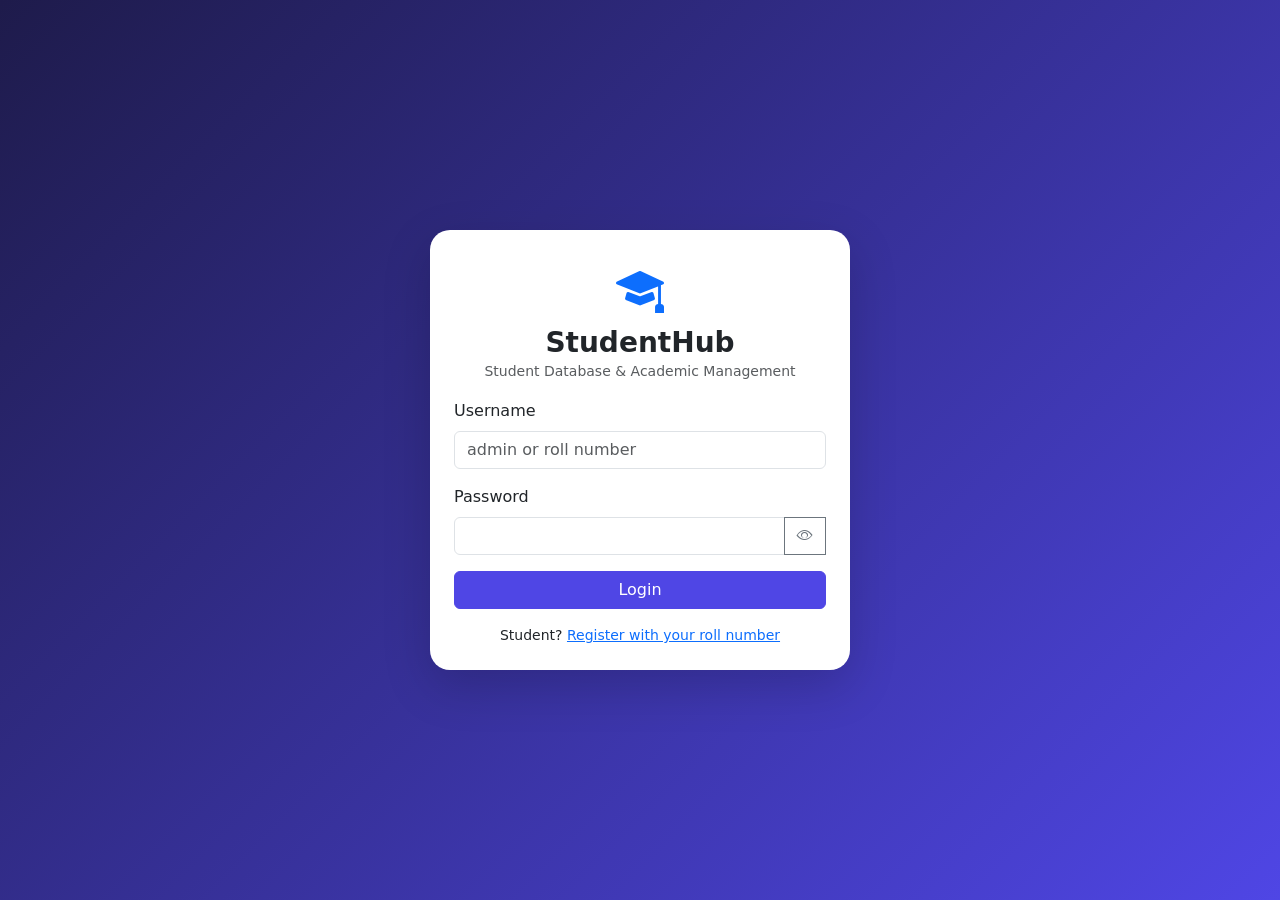
<file: index.html>
<!DOCTYPE html>
<html lang="en">
<head>
  <meta charset="UTF-8">
  <meta http-equiv="refresh" content="0; url=pages/login.html">
  <title>StudentHub</title>
</head>
<body><a href="pages/login.html">Go to StudentHub</a></body>
</html>
</file>
<file: css/style.css>
:root { --sidebar-w: 250px; --brand: #4f46e5; --brand-dark: #3730a3; }
body { background: #f4f6fb; font-family: "Segoe UI", system-ui, sans-serif; }
.app { display: flex; min-height: 100vh; }
.sidebar { width: var(--sidebar-w); background: #1e1b4b; color: #fff; position: fixed; top: 0; bottom: 0; left: 0; padding: 1rem; overflow-y: auto; z-index: 1040; transition: transform .25s; }
.sidebar .brand { font-size: 1.4rem; font-weight: 700; padding: .5rem .75rem 1.25rem; }
.sidebar a { display: flex; align-items: center; gap: .75rem; color: #c7d2fe; text-decoration: none; padding: .65rem .9rem; border-radius: .6rem; margin-bottom: .25rem; }
.sidebar a:hover, .sidebar a.active { background: var(--brand); color: #fff; }
.main { margin-left: var(--sidebar-w); flex: 1; min-width: 0; }
.topbar { background: #fff; padding: .75rem 1.25rem; display: flex; align-items: center; justify-content: space-between; box-shadow: 0 1px 4px rgba(0,0,0,.08); position: sticky; top: 0; z-index: 1030; }
.content { padding: 1.5rem; }
.card { border: 0; border-radius: 1rem; box-shadow: 0 2px 10px rgba(0,0,0,.06); }
.kpi .icon { width: 48px; height: 48px; border-radius: 12px; display: flex; align-items: center; justify-content: center; font-size: 1.5rem; }
.btn-brand { background: var(--brand); border-color: var(--brand); color: #fff; }
.btn-brand:hover { background: var(--brand-dark); border-color: var(--brand-dark); color: #fff; }
.avatar { width: 72px; height: 72px; border-radius: 50%; background: var(--brand); color: #fff; display: flex; align-items: center; justify-content: center; font-size: 1.8rem; font-weight: 700; }
.login-wrap { min-height: 100vh; display: flex; align-items: center; justify-content: center; background: linear-gradient(135deg, #1e1b4b, #4f46e5); padding: 1rem; }
.login-card { width: 100%; max-width: 420px; border-radius: 1.25rem; }
.table-responsive { overflow-x: auto; }
@media (max-width: 991.98px) {
  .sidebar { transform: translateX(-100%); }
  .sidebar.open { transform: none; }
  .main { margin-left: 0; }
}
@media print { .sidebar, .topbar, .no-print { display: none !important; } .main { margin: 0; } }
</file>
